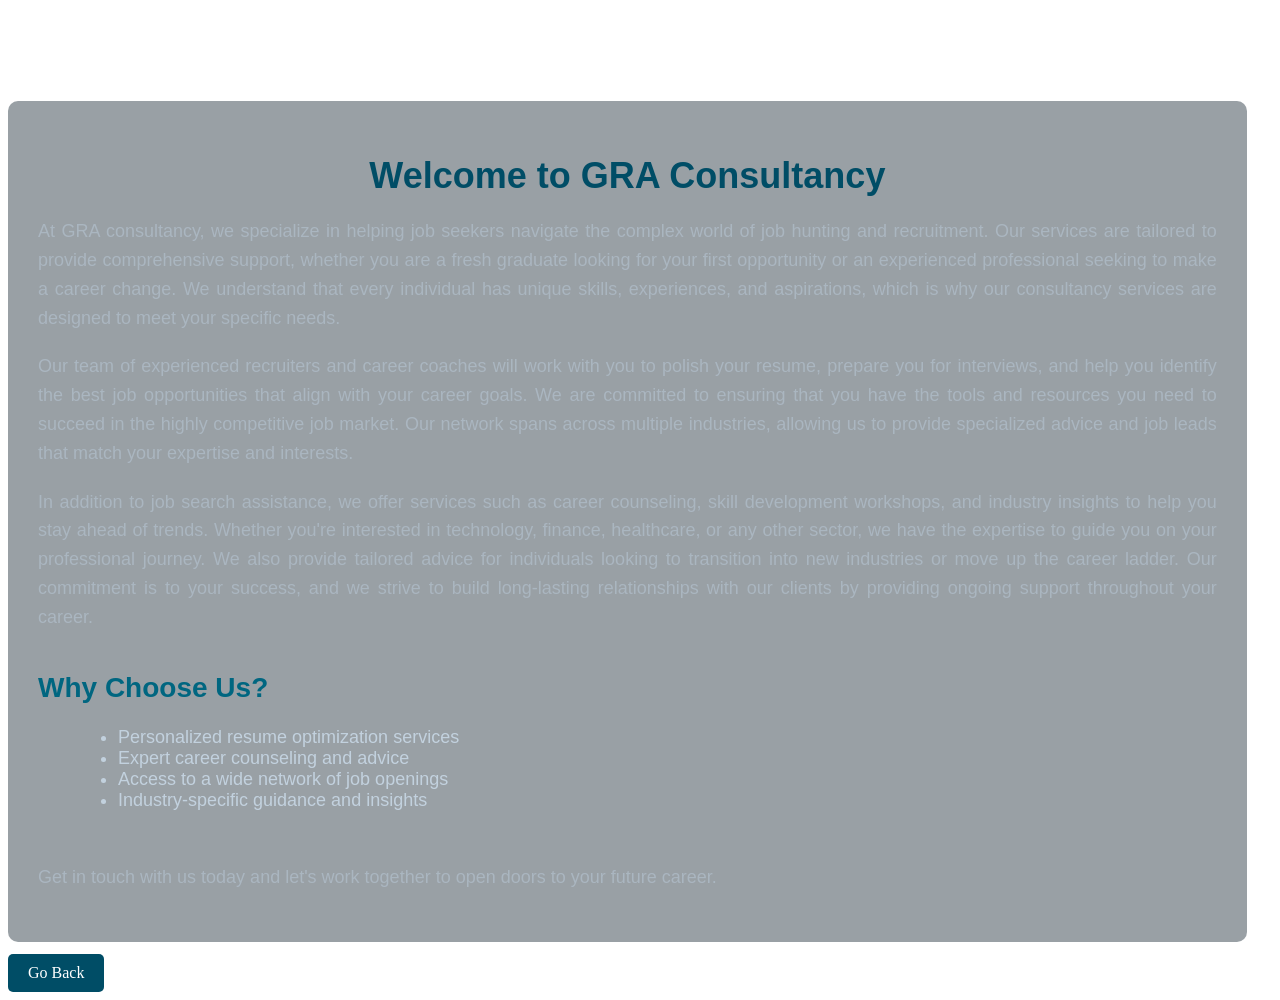
<file: about.html>
<!DOCTYPE html>
<html lang="en">
<head>
    <meta charset="UTF-8">
    <meta name="viewport" content="width=device-width, initial-scale=1.0">
    <title>Document</title>
    <link rel="stylesheet" href="about.css">
</head>
<body>
    


<div class="home-content">
    <h1>Welcome to GRA Consultancy</h1>
    <p>
        At GRA consultancy, we specialize in helping job seekers navigate the complex world of job hunting and recruitment. 
        Our services are tailored to provide comprehensive support, whether you are a fresh graduate looking for your first opportunity 
        or an experienced professional seeking to make a career change. We understand that every individual has unique skills, experiences, 
        and aspirations, which is why our consultancy services are designed to meet your specific needs.
    </p>

    <p>
        Our team of experienced recruiters and career coaches will work with you to polish your resume, prepare you for interviews, and help 
        you identify the best job opportunities that align with your career goals. We are committed to ensuring that you have the tools 
        and resources you need to succeed in the highly competitive job market. Our network spans across multiple industries, allowing us 
        to provide specialized advice and job leads that match your expertise and interests.
    </p>

    <p>
        In addition to job search assistance, we offer services such as career counseling, skill development workshops, and industry insights 
        to help you stay ahead of trends. Whether you're interested in technology, finance, healthcare, or any other sector, we have the 
        expertise to guide you on your professional journey. We also provide tailored advice for individuals looking to transition into 
        new industries or move up the career ladder. Our commitment is to your success, and we strive to build long-lasting relationships 
        with our clients by providing ongoing support throughout your career.
    </p>
    <h2>Why Choose Us?</h2>
    <ul>
        <li>Personalized resume optimization services</li>
        <li>Expert career counseling and advice</li>
        <li>Access to a wide network of job openings</li>
        <li>Industry-specific guidance and insights</li>
       
    </ul>
    <br>

    <p>
        Get in touch with us today and let's work together to open doors to your future career.
    </p>
   

</div>
 <!-- Back Button -->
 <a href="website.html" class="button-link">Go Back</a>


</body>
</html>
</file>
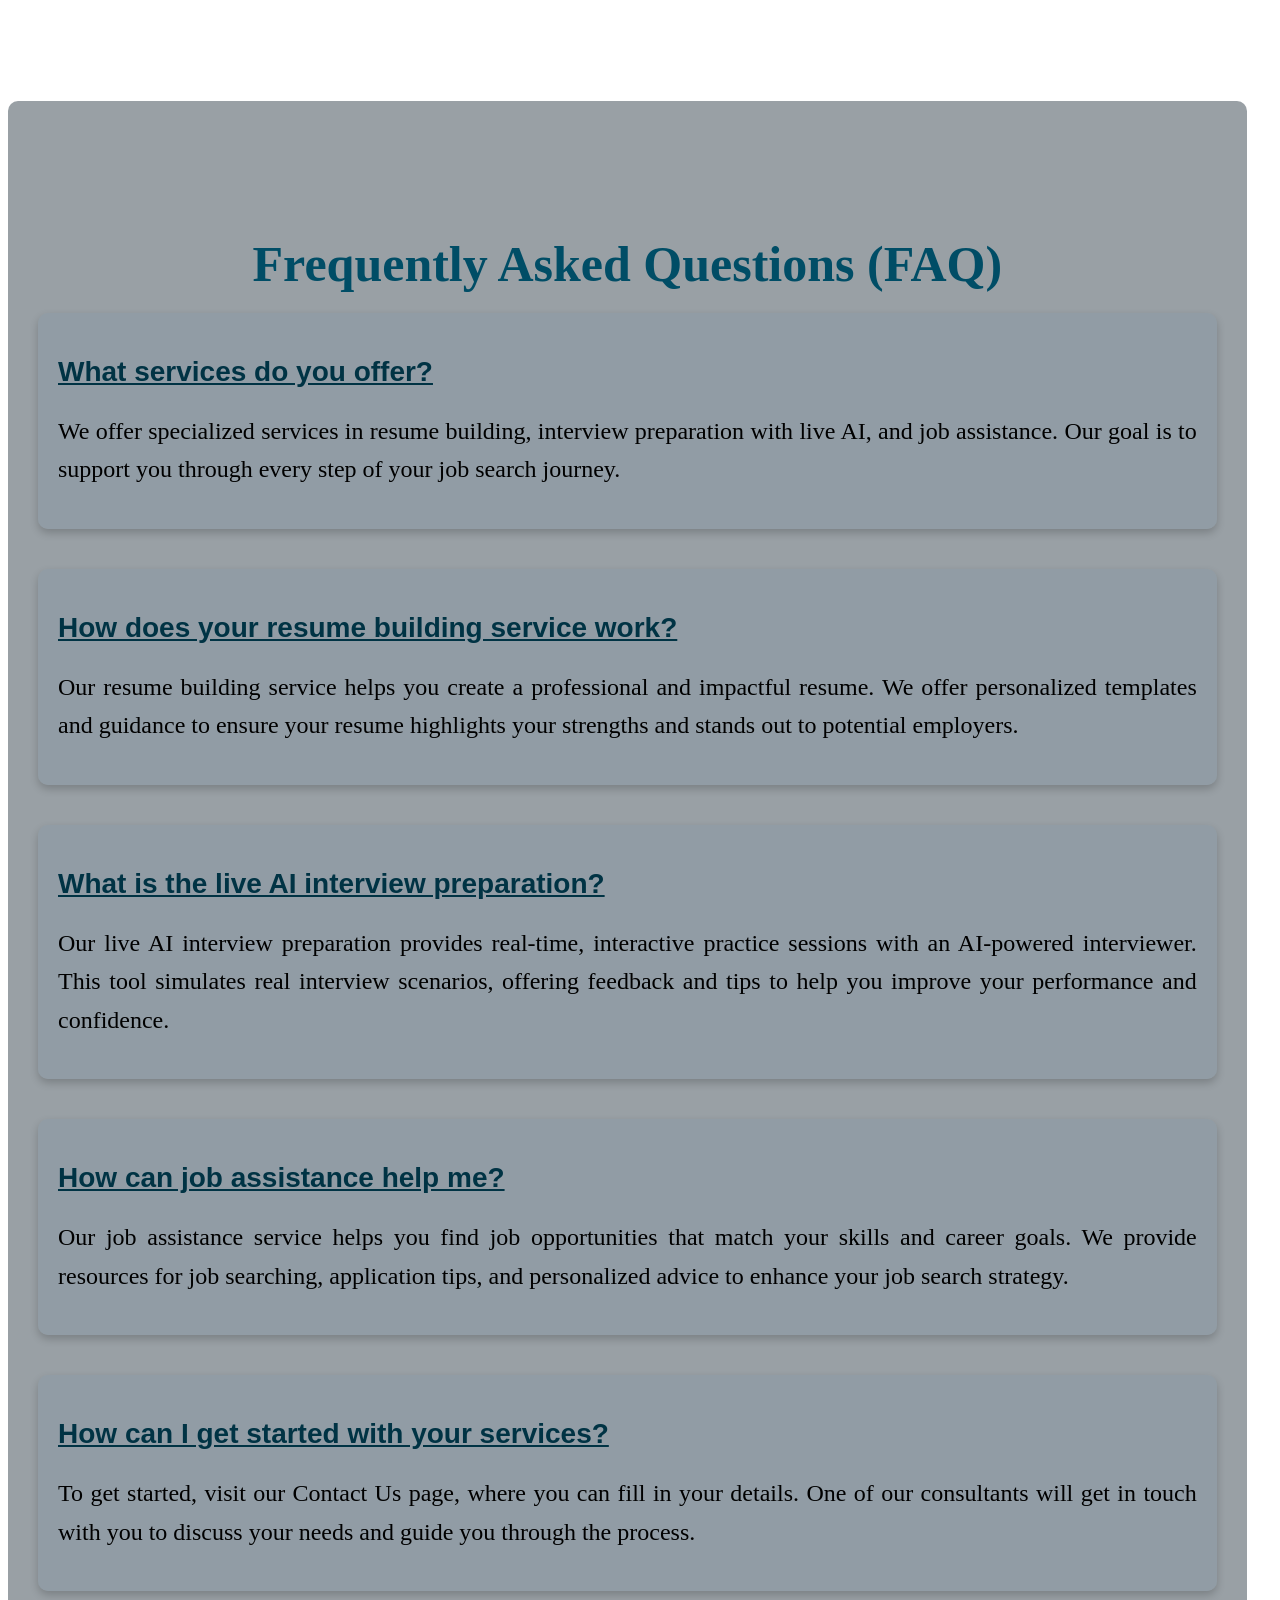
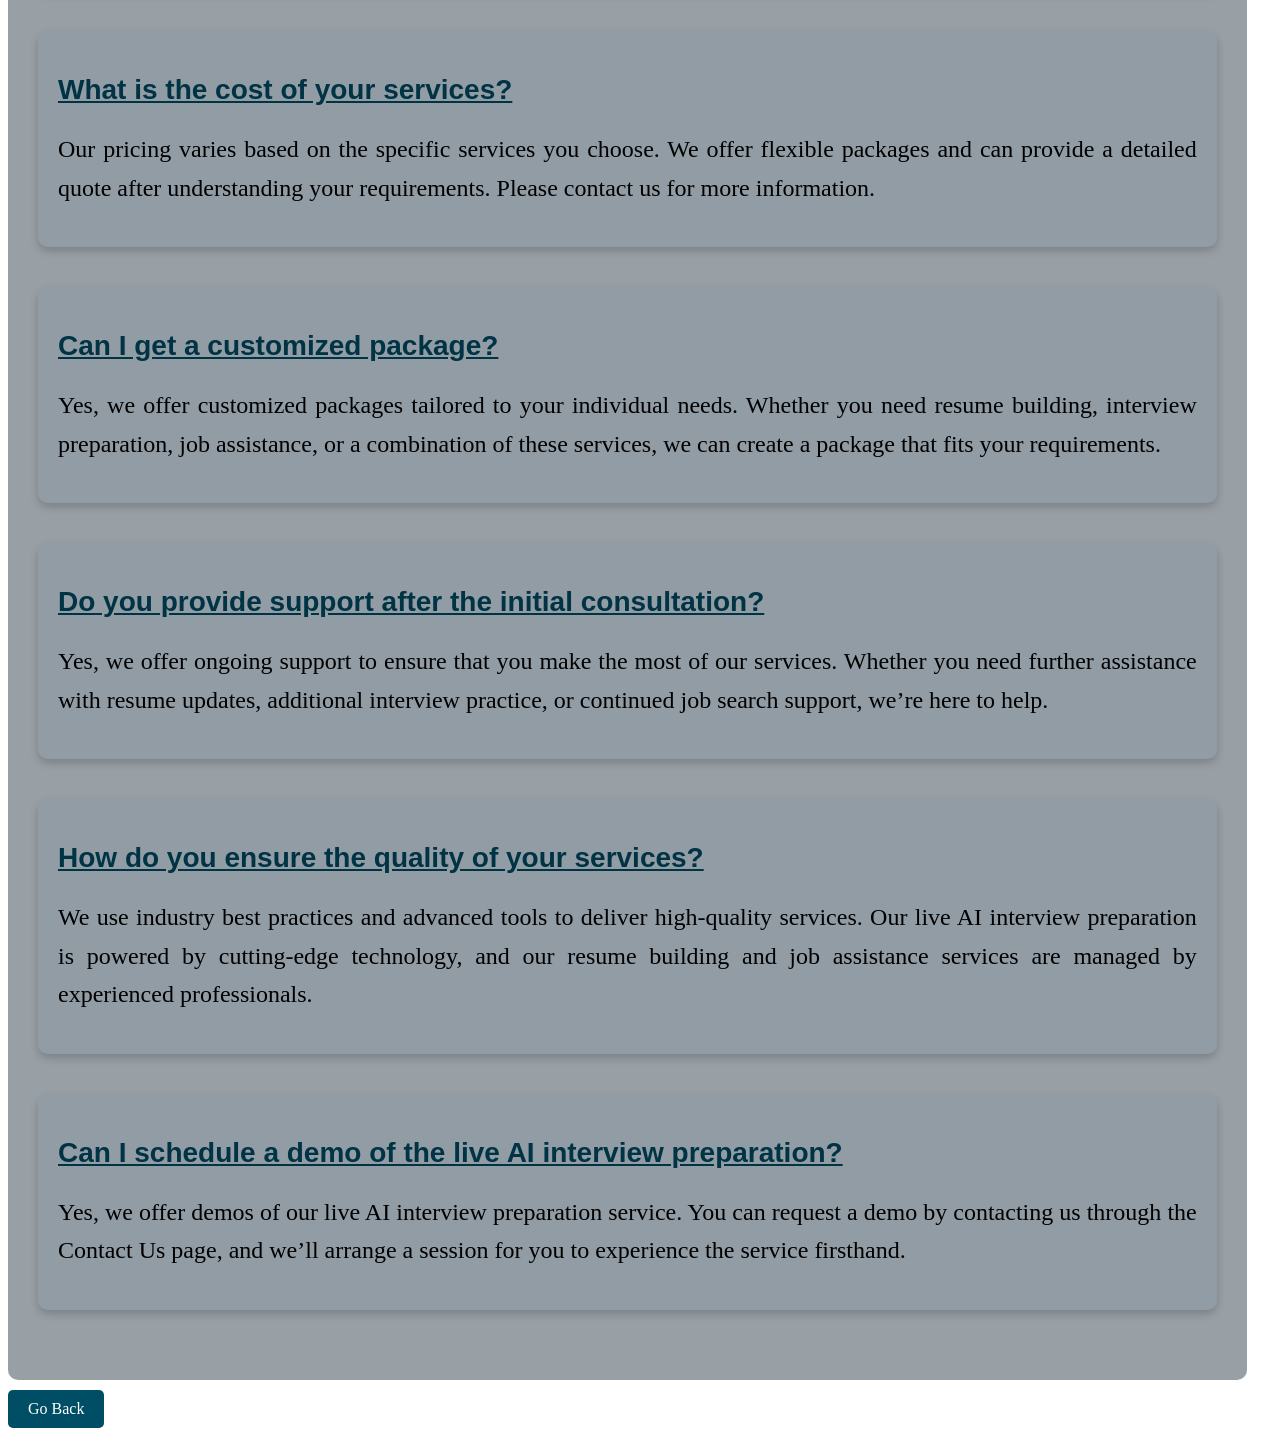
<file: faq.html>
<!DOCTYPE html>
<html lang="en">

<head>
    <meta charset="UTF-8">
    <meta name="viewport" content="width=device-width, initial-scale=1.0">
    <title>FAQ - Consultancy</title>
    <link rel="stylesheet" href="faq.css">
    
</head>

<body>
    <div class="faq-content">
        <h1>Frequently Asked Questions (FAQ)</h1>
        
                <div class="faq-box">
                    <h2>What services do you offer?</h2>
                    <p>We offer specialized services in resume building, interview preparation with live AI, and job assistance. Our goal is to support you through every step of your job search journey.</p>
                </div>
        
                <div class="faq-box">
                    <h2>How does your resume building service work?</h2>
                    <p>Our resume building service helps you create a professional and impactful resume. We offer personalized templates and guidance to ensure your resume highlights your strengths and stands out to potential employers.</p>
                </div>
        
                <div class="faq-box">
                    <h2>What is the live AI interview preparation?</h2>
                    <p>Our live AI interview preparation provides real-time, interactive practice sessions with an AI-powered interviewer. This tool simulates real interview scenarios, offering feedback and tips to help you improve your performance and confidence.</p>
                </div>
        
                <div class="faq-box">
                    <h2>How can job assistance help me?</h2>
                    <p>Our job assistance service helps you find job opportunities that match your skills and career goals. We provide resources for job searching, application tips, and personalized advice to enhance your job search strategy.</p>
                </div>
        
                <div class="faq-box">
                    <h2>How can I get started with your services?</h2>
                    <p>To get started, visit our Contact Us page, where you can fill in your details. One of our consultants will get in touch with you to discuss your needs and guide you through the process.</p>
                </div>
        
                <div class="faq-box">
                    <h2>What is the cost of your services?</h2>
                    <p>Our pricing varies based on the specific services you choose. We offer flexible packages and can provide a detailed quote after understanding your requirements. Please contact us for more information.</p>
                </div>
        
                <div class="faq-box">
                    <h2>Can I get a customized package?</h2>
                    <p>Yes, we offer customized packages tailored to your individual needs. Whether you need resume building, interview preparation, job assistance, or a combination of these services, we can create a package that fits your requirements.</p>
                </div>
        
                <div class="faq-box">
                    <h2>Do you provide support after the initial consultation?</h2>
                    <p>Yes, we offer ongoing support to ensure that you make the most of our services. Whether you need further assistance with resume updates, additional interview practice, or continued job search support, we’re here to help.</p>
                </div>
        
                <div class="faq-box">
                    <h2>How do you ensure the quality of your services?</h2>
                    <p>We use industry best practices and advanced tools to deliver high-quality services. Our live AI interview preparation is powered by cutting-edge technology, and our resume building and job assistance services are managed by experienced professionals.</p>
                </div>
        
                <div class="faq-box">
                    <h2>Can I schedule a demo of the live AI interview preparation?</h2>
                    <p>Yes, we offer demos of our live AI interview preparation service. You can request a demo by contacting us through the Contact Us page, and we’ll arrange a session for you to experience the service firsthand.</p>
                </div>
    </div>
     <!-- Back Button -->
     <a href="website.html" class="button-link">Go Back</a>
</body>

</html>
</file>
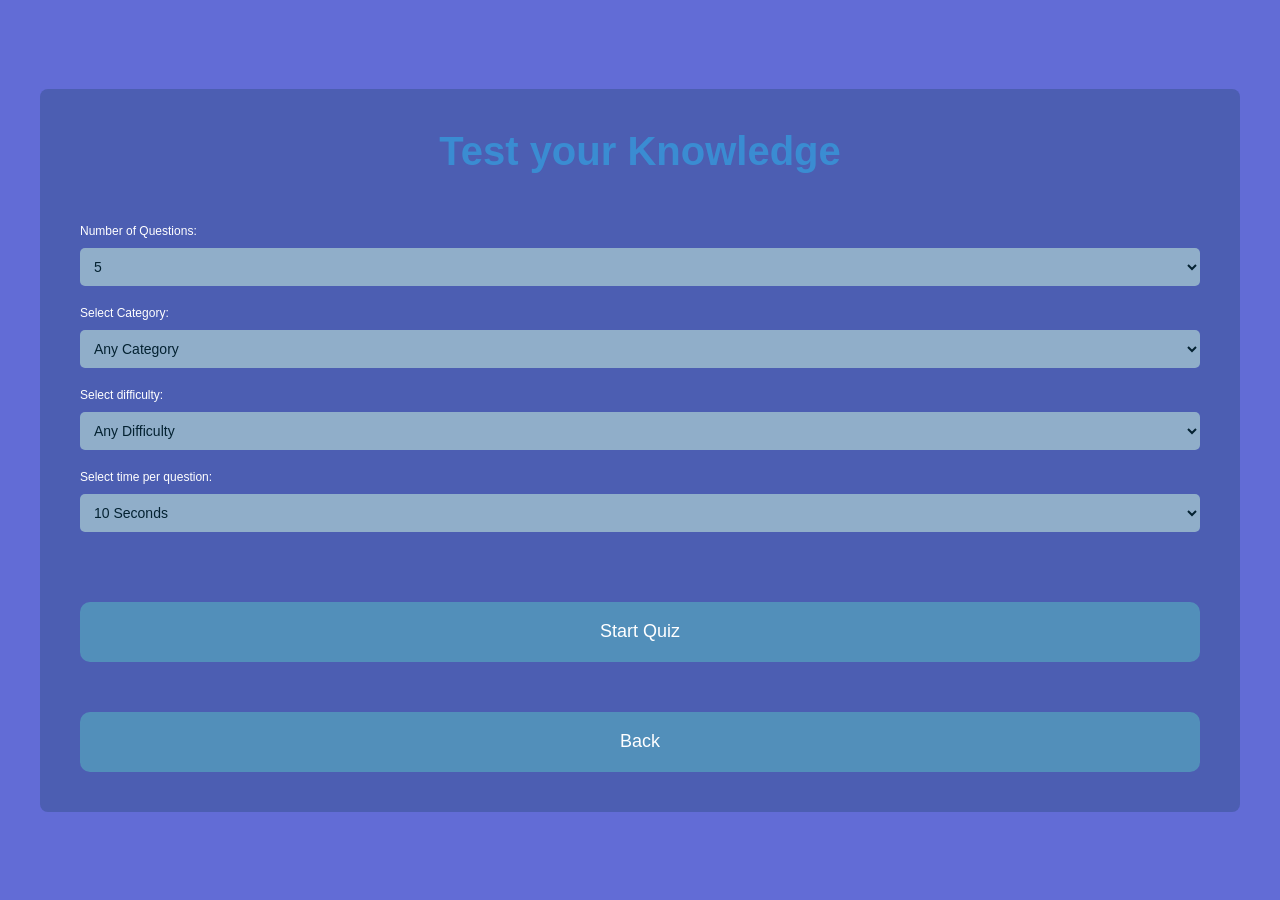
<file: quiz.html>
<!DOCTYPE html>
<html lang="en">

<head>
  <meta charset="UTF-8" />
  <meta http-equiv="X-UA-Compatible" content="IE=edge" />
  <meta name="viewport" content="width=device-width, initial-scale=1.0" />
  <link rel="stylesheet" href="https://cdnjs.cloudflare.com/ajax/libs/font-awesome/6.2.1/css/all.min.css"
    integrity="sha512-MV7K8+y+gLIBoVD59lQIYicR65iaqukzvf/nwasF0nqhPay5w/9lJmVM2hMDcnK1OnMGCdVK+iQrJ7lzPJQd1w=="
    crossorigin="anonymous" referrerpolicy="no-referrer" />
  <link rel="stylesheet" href="quiz.css" />
  <title>Test Your Knowledge</title>
</head>

<body>
  <div class="video-bg">
    <video autoplay muted loop id="background-video">
        <source src="bg.mp4" type="video/mp4">
        Your browser does not support the video tag.
    </video>
</div>
  <div class="container">
    <div class="start-screen">
      <h1 class="heading">Test your Knowledge</h1>
      <div class="settings">
        <label for="num-questions">Number of Questions:</label>
        <select id="num-questions">
          <option value="5">5</option>
          <option value="10">10</option>
          <option value="15">15</option>
          <option value="20">20</option>
          <option value="20">30</option>
          <option value="20">40</option>
          <option value="20">50</option>
        </select>
        <label for="category">Select Category:</label>
        <select id="category">
          <option value="">any category</option>
          <option value="9">general knowledge</option>
          <option value="10">books</option>
          <option value="11">films</option>
          <option value="12">music</option>
          <option value="14">television</option>
          <option value="15">video games</option>
          <option value="16">board games</option>
          <option value="17">science and nature</option>
          <option value="18">computers</option>
          <option value="19">mathematics</option>
          <option value="20">mythology</option>
          <option value="21">sports</option>
          <option value="22">geography</option>
          <option value="23">history</option>
          <option value="24">politics</option>
          <option value="25">art</option>
          <option value="28">vehicles</option>
        </select>
        <label for="difficulty">Select difficulty:</label>
        <select id="difficulty">
          <option value="">any difficulty</option>
          <option value="easy">easy</option>
          <option value="medium">medium</option>
          <option value="hard">hard</option>
        </select>
        <label for="time">Select time per question:</label>
        <select id="time">
          <option value="10">10 seconds</option>
          <option value="15">15 seconds</option>
          <option value="20">20 seconds</option>
          <option value="25">25 seconds</option>
          <option value="30">30 seconds</option>
          <option value="60">60 seconds</option>
        </select>
      </div>
      <button class="btn start">Start Quiz</button>
      <button class="btn start" onclick="back()">Back</button>
    </div>
    <div class="quiz hide">
      <div class="timer">
        <div class="progress">
          <div class="progress-bar"></div>
          <span class="progress-text"></span>
        </div>
      </div>
      <div class="question-wrapper">
        <div class="number">
          Question <span class="current">1</span>
          <span class="total">/10</span>
        </div>
        <div class="question">This is a question This is a question?</div>
      </div>
      <div class="answer-wrapper">
        <div class="answer selected">
          <span class="text">answer</span>
          <span class="checkbox">
            <i class="fas fa-check"></i>
          </span>
        </div>
      </div>
      <button class="btn submit">Submit</button>
      <button class="btn next">Next</button>
    </div>
    <div class="end-screen hide">
      <h1 class="heading">GRA  Consultancy Services</h1>
      <div class="score">
        <span class="score-text">Your score:</span>
        <div>
          <span class="final-score">0</span>
          <span class="total-score">/10</span>
        </div>
      </div>
      <button class="btn restart">Restart Quiz</button>
    </div>
  </div>

  <script src="quiz.js"></script>
</body>

</html>
</file>
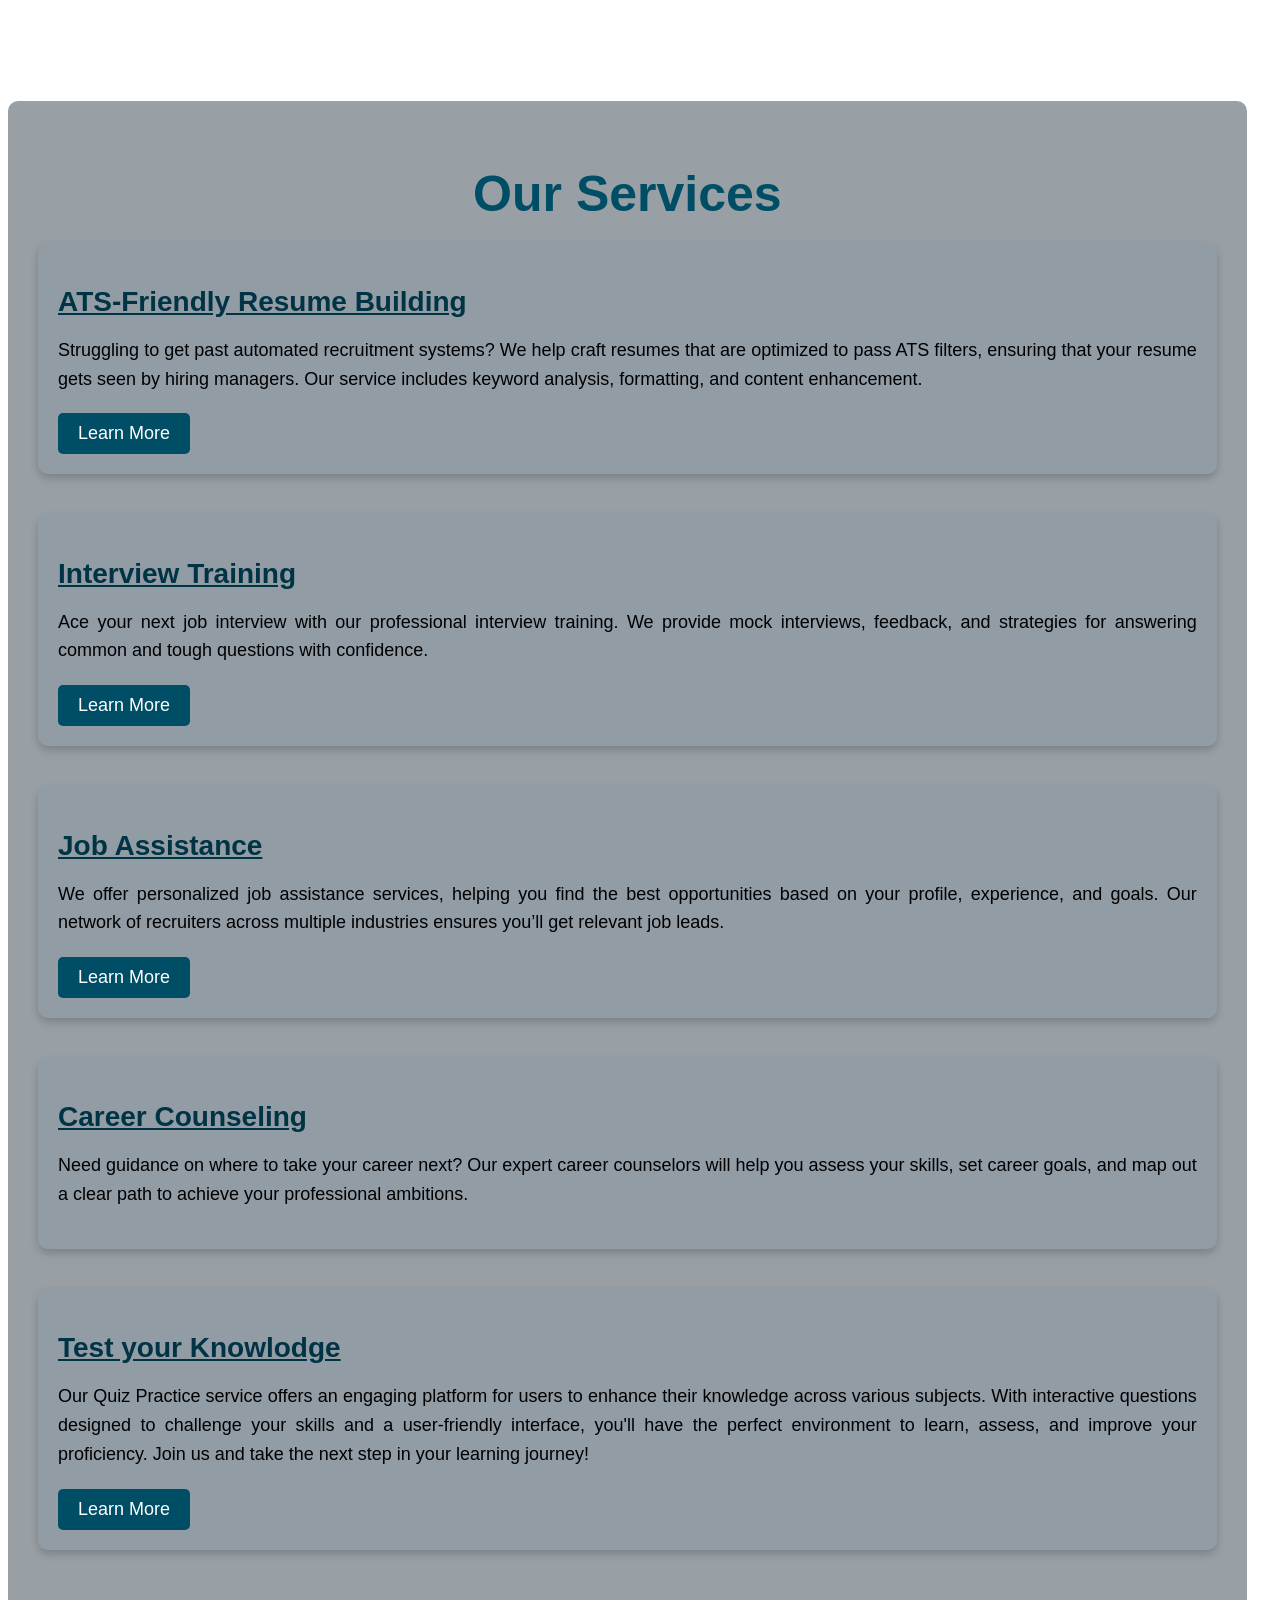
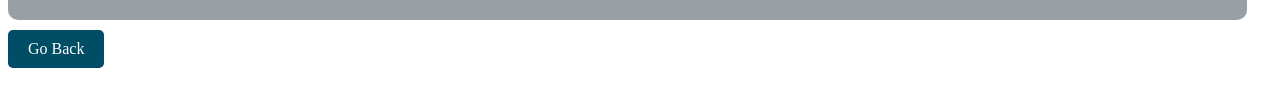
<file: services.html>
<!DOCTYPE html>
    <html lang="en">
    <head>
        <meta charset="UTF-8">
        <meta name="viewport" content="width=device-width, initial-scale=1.0">
        <title>Document</title>
        <link rel="stylesheet" href="services.css">
    </head>
    <body>
        <div id="services">
            <div class="services-content">
                <h1>Our Services</h1>
                <div class="service-box">
                    <h2>ATS-Friendly Resume Building</h2>
                    <p>
                        Struggling to get past automated recruitment systems? We help craft resumes that are optimized to pass ATS filters, 
                        ensuring that your resume gets seen by hiring managers. Our service includes keyword analysis, formatting, and content enhancement.
                    </p>
                    <a href="res_gen.html" class="service-btn">Learn More</a>
                </div>
            
                <div class="service-box">
                    <h2>Interview Training</h2>
                    <p>
                        Ace your next job interview with our professional interview training. We provide mock interviews, feedback, 
                        and strategies for answering common and tough questions with confidence.
                    </p>
                    <a href="https://yoodli.ai/" class="service-btn">Learn More</a>
                </div>
            
                <div class="service-box">
                    <h2>Job Assistance</h2>
                    <p>
                        We offer personalized job assistance services, helping you find the best opportunities based on your profile, 
                        experience, and goals. Our network of recruiters across multiple industries ensures you’ll get relevant job leads.
                    </p>
                    <a href="https://in.linkedin.com/jobs/assistant-jobs?position=1&pageNum=0" class="service-btn">Learn More</a>
                </div>
            
                <div class="service-box">
                    <h2>Career Counseling</h2>
                    <p>
                        Need guidance on where to take your career next? Our expert career counselors will help you assess your skills, 
                        set career goals, and map out a clear path to achieve your professional ambitions.
                    </p>
                    
                </div>

                <div class="service-box">
                    <h2>Test your Knowlodge</h2>
                    <p>
                        Our Quiz Practice service offers an engaging platform for users to enhance their knowledge across various subjects. 
                        With interactive questions designed to challenge your skills and a user-friendly interface, you'll have the perfect environment to learn, assess, and improve your proficiency.
                        Join us and take the next step in your learning journey!  </p>
                    <a href="quiz.html" class="service-btn">Learn More</a>
                </div>

                

            </div>
        </div>
        <!-- Back Button -->
        <a href="website.html" class="button-link">Go Back</a>
    </body>
    </html>
    

</div>
</body>
</html>
</file>
<file: about.css>
/* Styling for the home page content */
.home-content {
    background-color: rgba(53, 67, 76, 0.5); /* Semi-transparent background */
    padding: 30px;
    border-radius: 10px;
    color: black;  /* Darker text color for readability */
    font-family: 'Arial', sans-serif;
    animation: fadeIn 1.5s ease-in-out; /* Slower fade-in animation */
    z-index: 1;
    margin-top: 8%;
    margin-right: 2%;
    overflow:auto; /* Prevents content clipping, allows scrolling */
}

/* Content box styling */
.content-box {
    position: relative;
    top: 0;
    left: 0;
    width: 100%;
    min-height: 100vh; /* Ensures content takes full viewport height */
    display: flex;
    flex-direction: column; /* Ensures content flows correctly */
}


/* Styling for headings */
.home-content h1 {
    font-size: 36px;
    margin-bottom: 20px;
    color: #004d66;  /* Consultancy theme color */
    text-align: center;
}

.home-content h2 {
    font-size: 28px;
    margin-top: 40px;
    color: #006680;  /* Secondary theme color */
}

/* Styling for paragraphs */
.home-content p {
    font-size: 18px;
    line-height: 1.6;
    color: rgb(187, 204, 220,0.5);
    margin-bottom: 20px;
    text-align: justify; /* Aligns text with even spacing */
}

/* Styling for list */
.home-content ul {
    list-style-type: disc;
    margin-left: 40px;
}

.home-content ul li {
    font-size: 18px;
    text-align: left;
    color: rgb(208, 226, 242,0.75);
    
}

/* Fade-in animation for the home page */
@keyframes fadeIn {
    from {
        opacity: 0;
        transform: translateY(20px);
    }
    to {
        opacity: 1;
        transform: translateY(0);
    }
}

/* Responsive design for mobile devices */
@media (max-width: 600px) {
    .home-content {
        padding: 20px;
        font-size: 16px;
    }

    .home-content h1 {
        font-size: 28px;
    }

    .home-content h2 {
        font-size: 22px;
    }
}
/* Style the anchor tag like a button */
.button-link {
    display: inline-block;
    padding: 10px 20px;
    margin-top: 1%;
    background-color: #004d66; /* Button background color */
    color: white; /* Button text color */
    text-decoration: none; /* Remove underline */
    border-radius: 5px; /* Rounded corners */
    font-size: 16px; /* Font size */
    text-align: center; /* Center the text */
    transition: background-color 0.3s ease; /* Smooth hover effect */
}

/* Add hover effect */
.button-link:hover {
    background-color: #006680; /* Button background color on hover */
}
</file>
<file: faq.css>
/* Styles for the FAQ page content */
        .faq-content {
            background-color: rgba(53, 67, 76, 0.5);
            padding: 30px;
            border-radius: 10px;
            color: black;
            font-family: 'Arial', sans-serif;
            animation: fadeInContact 1.5s ease-in-out;
            margin-right: 2%;
            margin-top: 8%;
            padding-top: 100px;
            z-index: 1;
        }

        .faq-content h1 {
            font-size: 50px;
            margin-bottom: 20px;
            color: #004d66;
            text-align: center;
            font-family: 'Times New Roman', Times, serif;
        }

        .faq-content h2 {
            font-size: 28px;
            margin-bottom: 10px;
            font-family: 'Gill Sans', 'Gill Sans MT', Calibri, 'Trebuchet MS', sans-serif;
            text-decoration: underline;
            color: #003344;
        }

        .faq-box {
            margin-bottom: 40px;
            background-color: rgba(140, 155, 166, 0.637);
            padding: 20px;
            border-radius: 10px;
            box-shadow: 0px 4px 8px rgba(0, 0, 0, 0.2);
        }

        .faq-content p {
            font-size: 24px;
            line-height: 1.6;
            margin-bottom: 20px;
            text-align: justify;
            font-family: 'Times New Roman', Times, serif;
        }

        /* Fade-in animation for FAQ page */
        @keyframes fadeInContact {
            from {
                opacity: 0;
                transform: translateY(20px);
            }
            to {
                opacity: 1;
                transform: translateY(0);
            }
        }

        /* Responsive design for mobile devices */
        @media (max-width: 600px) {
            .faq-content {
                padding: 20px;
            }

            .faq-content h1 {
                font-size: 28px;
            }

            .faq-content h2 {
                font-size: 22px;
            }
        }
    

/* Style the anchor tag like a button */
.button-link {
    display: inline-block;
    padding: 10px 20px;
    background-color: #004d66; /* Button background color */
    color: white; /* Button text color */
    text-decoration: none; /* Remove underline */
    border-radius: 5px; /* Rounded corners */
    font-size: 16px; /* Font size */
    margin-top: 10px;
    margin-bottom: 10px;
    margin-right: 25px;
    text-align: center; /* Center the text */
    transition: background-color 0.3s ease; /* Smooth hover effect */
}

/* Add hover effect */
.button-link:hover {
    background-color: #006680; /* Button background color on hover */
}
</file>
<file: quiz.css>
@import url(https://fonts.googleapis.com/css?family=Poppins:100,100italic,200,200italic,300,300italic,regular,italic,500,500italic,600,600italic,700,700italic,800,800italic,900,900italic);

* {
  margin: 0;
  padding: 0;
  box-sizing: border-box;
  font-family: "Poppins", sans-serif;
}

body {
  min-height: 100vh;
  display: flex;
  align-items: center;
  justify-content: center;
  background: #dddfeb;
  background-image: url('star\ image.webp');
}


/* Video Background */
.video-bg {
  position: fixed;
  top: 0;
  left: 0;
  width: 100%;
  height: 100%;
  z-index: -1;
}

#background-video {
  width: 100%;
  height: 100%;
  object-fit: cover;
}

.container {
  position: absolute;
  width: 100vw;
  height: auto;
  max-width: 1200px;
  background-color:rgb(12, 52, 74,0.25);
  padding: 40px;
  overflow: hidden;
  border-radius: 8px;
  margin: 20px;
}

.heading {
  text-align: center;
  font-size: 40px;
  color: rgb(41, 188, 241,0.5);
  margin-bottom: 50px;
}

label {
  display: block;
  font-size: 12px;
  margin-bottom: 10px;
  color: #fff;
}

select {
  width: 100%;
  padding: 10px;
  border: none;
  text-transform: capitalize;
  border-radius: 5px;
  margin-bottom: 20px;
  background: rgb(167, 202, 209,0.75);
  color: rgb(4, 34, 49);
  font-size: 14px;
}

.start-screen .btn {
  margin-top: 50px;
  background-color: rgb(84, 161, 189,0.75);
}

.hide {
  display: none;
}

.timer {
  width: 100%;
  height: 30px;
  display: flex;
  align-items: center;
  justify-content: center;
  flex-direction: column;
  margin-bottom: 30px;
}

.timer .progress {
  position: relative;
  width: 100%;
  height: 40px;
  background: transparent;
  border-radius: 30px;
  overflow: hidden;
  margin-bottom: 10px;
  border: 3px solid rgb(101, 172, 213);
}

.timer .progress .progress-bar {
  width: 100%;
  height: 100%;
  border-radius: 30px;
  overflow: hidden;
  background: linear-gradient(to right, rgb(2, 30, 38,0.5), rgb(16, 185, 246,0.5));
  transition: 1s linear;
}

.timer .progress .progress-text {
  position: absolute;
  top: 50%;
  left: 50%;
  transform: translate(-50%, -50%);
  color: #fff;
  font-size: 10px;
  font-weight: 500;
}

.question-wrapper .number {
  color: rgb(140, 208, 228);
  font-size: 25px;
  font-weight: 500;
  margin-bottom: 20px;
}

.question-wrapper .number .total {
  color:rgb(140, 208, 228);
  font-size: 18px;
}

.question-wrapper .question {
  color: rgb(186, 208, 217);
  font-size: 22px;
  font-weight: 500;
  margin-bottom: 20px;
}

.answer-wrapper .answer {
  width: 100%;
  height: 60px;
  padding: 20px;
  border-radius: 10px;
  color: rgb(16, 144, 170);
  border: 3px solid #b8dae6;
  display: flex;
  align-items: center;
  justify-content: space-between;
  margin-bottom: 20px;
  cursor: pointer;
  transition: 0.3s linear;
}

.answer .checkbox {
  width: 20px;
  height: 20px;
  border-radius: 50%;
  border: 3px solid #8dbfdc;
  display: flex;
  align-items: center;
  justify-content: center;
  transition: all 0.3s;
}

.answer .checkbox i {
  color: #fff;
  font-size: 10px;
  opacity: 0;
  transition: all 0.3s;
}

.answer:hover:not(.checked) .checkbox,
.answer.selected .checkbox {
  background-color: rgb(49, 179, 227,0.5);
  border-color: #090b0c;
}

.answer.selected .checkbox i {
  opacity: 1;
}

.answer.correct {
  border-color: rgb(12, 239, 42);
  background-color: rgba(21, 124, 35, 0.1);
}

.answer.wrong {
  border-color: rgb(252, 57, 57);
  background-color: rgba(209, 36, 36, 0.1);;
}

.question-wrapper,
.answer-wrapper {
  margin-bottom: 50px;
}

.btn {
  width: 100%;
  height: 60px;
  background: rgba(77, 153, 200, 0.25);
  border: none;
  border-radius: 10px;
  color: #fff;
  font-size: 18px;
  font-weight: 500;
  cursor: pointer;
  transition: 0.3s linear;
}

.btn:hover {
  background: #86bcd0;
}

.btn:disabled {
  background: #576081;
  cursor: not-allowed;
}

.btn.next {
  display: none;
}

.end-screen .score {
  color: #fff;
  font-size: 25px;
  font-weight: 500;
  margin-bottom: 80px;
  text-align: center;
}

.score .score-text {
  color: #a2aace;
  font-size: 16px;
  font-weight: 500;
  margin-bottom: 120px;
}

@media (max-width: 468px) {
  .container {
    min-height: 100vh;
    max-width: 100%;
    border-radius: 0;
  }
}


/* Google Fonts Link */
@import url('https://fonts.googleapis.com/css2?family=Montserrat:ital,wght@0,100..900;1,100..900&display=swap');

/* Resetting default styling and setting font-family */
* {
  margin: 0;
  padding: 0;
  box-sizing: border-box;
  font-family: "Montserrat", sans-serif;
}

body {
  width: 100%;
  min-height: 100vh;
  padding: 0 10px;
  display: flex;
  background: #626cd6;
  justify-content: center;
  align-items: center;
}

/* Login form styling */
.login_form {
  width: 100%;
  max-width: 435px;
  background: #fff;
  border-radius: 6px;
  padding: 41px 30px;
  box-shadow: 0 10px 20px rgba(0, 0, 0, 0.15);
}

.login_form h3 {
  font-size: 20px;
  text-align: center;
}

/* Google & Apple button styling */

.login_form .login_option {
  display: flex;
  width: 100%;
  justify-content: space-between;
  align-items: center;
}

.login_form .login_option .option {
  width: calc(100% / 2 - 12px);
}

.login_form .login_option .option a {
  height: 56px;
  display: flex;
  justify-content: center;
  align-items: center;
  gap: 12px;
  background: #F8F8FB;
  border: 1px solid #DADAF2;
  border-radius: 5px;
  margin: 34px 0 24px 0;
  text-decoration: none;
  color: #171645;
  font-weight: 500;
  transition: 0.2s ease;
}

.login_form .login_option .option a:hover {
  background: #ededf5;
  border-color: #626cd6;
}

.login_form .login_option .option a img {
  max-width: 25px;
}

.login_form p {
  text-align: center;
  font-weight: 500;
}

.login_form .separator {
  position: relative;
  margin-bottom: 24px;
}

/* Login option separator styling */
.login_form .separator span {
  background: #fff;
  z-index: 1;
  padding: 0 10px;
  position: relative;
}

.login_form .separator::after {
  content: '';
  position: absolute;
  width: 100%;
  top: 50%;
  left: 0;
  height: 1px;
  background: #C2C2C2;
  display: block;
}

form .input_box label {
  display: block;
  font-weight: 500;
  margin-bottom: 8px;
}

/* Input field styling */
form .input_box input {
  width: 100%;
  height: 57px;
  border: 1px solid #DADAF2;
  border-radius: 5px;
  outline: none;
  background: #F8F8FB;
  font-size: 17px;
  padding: 0px 20px;
  margin-bottom: 25px;
  transition: 0.2s ease;
}

form .input_box input:focus {
  border-color: #626cd6;
}

form .input_box .password_title {
  display: flex;
  justify-content: space-between;
  text-align: center;
}

form .input_box {
  position: relative;
}

a {
  text-decoration: none;
  color: #626cd6;
  font-weight: 500;
}

a:hover {
  text-decoration: underline;
}

/* Login button styling */
form button {
  width: 100%;
  height: 56px;
  border-radius: 5px;
  border: none;
  outline: none;
  background: #626CD6;
  color: #fff;
  font-size: 18px;
  font-weight: 500;
  text-transform: uppercase;
  cursor: pointer;
  margin-bottom: 28px;
  transition: 0.3s ease;
}

form button:hover {
  background: #4954d0;
}
</file>
<file: services.css>
/* Styles for the services page content */

.services-content {
    
        background-color: rgba(53, 67, 76, 0.5);
        padding: 30px;
        border-radius: 10px;
        color: black;
        font-family: 'Arial', sans-serif;
        animation: fadeInServices 1.5s ease-in-out;
        margin-right: 2%;
        margin-top: 8%;
        padding-top: 100px;
        position: relative;
        z-index: 1;
      }
      
    

.services-content h1 {
    font-size: 50px;
    margin-bottom: 20px;
    color: #004d66;  /* Consultancy theme color */
    text-align: center;
}

.services-content h2 {
    font-size: 28px;
    margin-bottom: 10px;
    text-decoration: underline;
    color: #003344;
}

/* Styling for each service description box */
.service-box {
    margin-bottom: 40px;
    background-color: rgba(140, 155, 166, 0.637); /* Light background for the boxes */
    padding: 20px;
    border-radius: 10px;
    box-shadow: 0px 4px 8px rgba(0, 0, 0, 0.2);
}

.services-content p {
    font-size: 18px;
    line-height: 1.6;
    margin-bottom: 20px;
    text-align: justify; /* Aligns text with even spacing */
}

/* Button styling for each service */
.service-btn {
    display: inline-block;
    padding: 10px 20px;
    background-color: #004d66; /* Button background color */
    color: white; /* Button text color */
    text-decoration: none; /* Remove underline */
    border-radius: 5px; /* Rounded corners */
    font-size: 18px; /* Font size */
    transition: background-color 0.3s ease; /* Smooth hover effect */
}

/* Add hover effect */
.service-btn:hover {
    background-color: rgba(0, 77, 102, 0.75); /* Button background color on hover */
}

/* Fade-in animation for services page */
@keyframes fadeInServices {
    from {
        opacity: 0;
        transform: translateY(20px);
    }
    to {
        opacity: 1;
        transform: translateY(0);
    }
}

/* Responsive design for mobile devices */
@media (max-width: 600px) {
    .services-content {
        padding: 20px;
    }

    .services-content h1 {
        font-size: 28px;
    }

    .services-content h2 {
        font-size: 22px;
    }

    .service-btn {
        font-size: 16px;
    }
}

/* Style the anchor tag like a button */
.button-link {
    display: inline-block;
    padding: 10px 20px;
    background-color: #004d66; /* Button background color */
    color: white; /* Button text color */
    text-decoration: none; /* Remove underline */
    border-radius: 5px; /* Rounded corners */
    font-size: 16px; /* Font size */
    margin-top: 10px;
    margin-bottom: 10px;
    margin-right: 25px;
    text-align: center; /* Center the text */
    transition: background-color 0.3s ease; /* Smooth hover effect */
}

/* Add hover effect */
.button-link:hover {
    background-color: #006680; /* Button background color on hover */
}
/* Styles for services and quiz content */
.services-content {
    background-color: rgba(53, 67, 76, 0.5);
    padding: 30px;
    border-radius: 10px;
    color: black;
    font-family: 'Arial', sans-serif;
    margin-top: 8%;
    position: relative;
}

.service-box {
    margin-bottom: 40px;
    background-color: rgba(140, 155, 166, 0.637);
    padding: 20px;
    border-radius: 10px;
    box-shadow: 0px 4px 8px rgba(0, 0, 0, 0.2);
}

/* Button styling */
.service-btn, #startQuizSetup, button {
    display: inline-block;
    padding: 10px 20px;
    background-color: #004d66;
    color: white;
    text-decoration: none;
    border-radius: 5px;
    font-size: 18px;
    cursor: pointer;
}

button:hover, .service-btn:hover {
    background-color: rgba(0, 77, 102, 0.75);
}

#timerDisplay {
    font-size: 18px;
    color: red;
    margin-top: 10px;
}

/* Hide the quiz form until triggered */
#quiz-container, #result-container {
    display: none;
}
</file>
